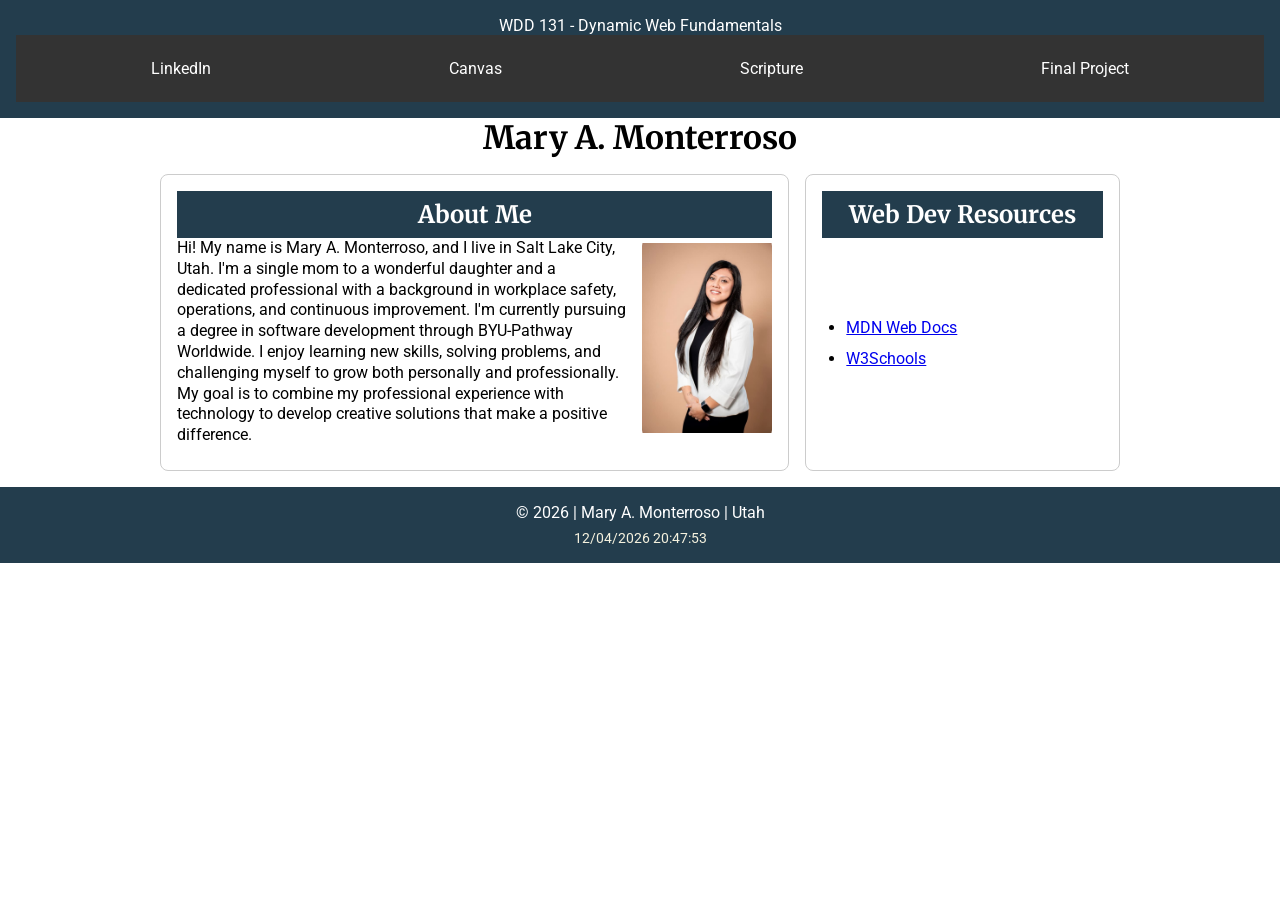
<file: index.html>
<!DOCTYPE html>
<html lang="en">

<head>
  <meta charset="UTF-8">
  <meta name="viewport" content="width=device-width, initial-scale=1.0">
  <title>WDD 131 - Dynamic Web Fundamentals - Mary Monterroso</title>
  <meta name="description"
    content="WDD 131 - Dynamic Web Fundamentals - Mary Monterroso - Intro, Web development resources">
  <meta name="author" content="Mary Monterroso">
  <link rel="stylesheet" href="styles/base.css">
  <script src="scripts/getdates.js" defer></script>
  <link rel="preconnect" href="https://fonts.googleapis.com">
  <link rel="preconnect" href="https://fonts.gstatic.com" crossorigin>
  <link href="https://fonts.googleapis.com/css2?family=Merriweather:wght@400;700&family=Roboto:wght@400;700&display=swap"
    rel="stylesheet">
</head>

<body>
  <header>
    <span id="course-title">WDD 131 - Dynamic Web Fundamentals</span>
    <nav class="navbar">
      <a href="https://www.linkedin.com/in/mary-monterroso-25245a95/">LinkedIn</a>
      <a href="https://byupw.instructure.com/">Canvas</a>
      <a href="https://www.churchofjesuschrist.org/study/scriptures">Scripture</a>
      <a href="#">Final Project</a>
    </nav>
  </header>

  <main>
    <h1>Mary A. Monterroso</h1>

    <section class="card">
      <h2>About Me</h2>
      <img src="images/mary-monterroso.jpg" alt="Portrait of Mary Monterroso">
      <p>Hi! My name is Mary A. Monterroso, and I live in Salt Lake City, Utah. I'm a single mom to a wonderful daughter
        and a
        dedicated professional with a background in workplace safety, operations, and continuous improvement. I'm
        currently
        pursuing a degree in software development through BYU-Pathway Worldwide. I enjoy learning new skills, solving
        problems,
        and challenging myself to grow both personally and professionally. My goal is to combine my professional
        experience with
        technology to develop creative solutions that make a positive difference.</p>
    </section>

    <section class="card">
      <h2>Web Dev Resources</h2>
      <ul>
        <li><a href="https://developer.mozilla.org/">MDN Web Docs</a></li>
        <li><a href="https://www.w3schools.com/">W3Schools</a></li>
      </ul>
    </section>
  </main>

  <footer class="footer">
    <p>© <span id="currentyear"></span> | Mary A. Monterroso | Utah</p>
    <p id="lastModified"></p>
  </footer>
</body>

</html>
</file>
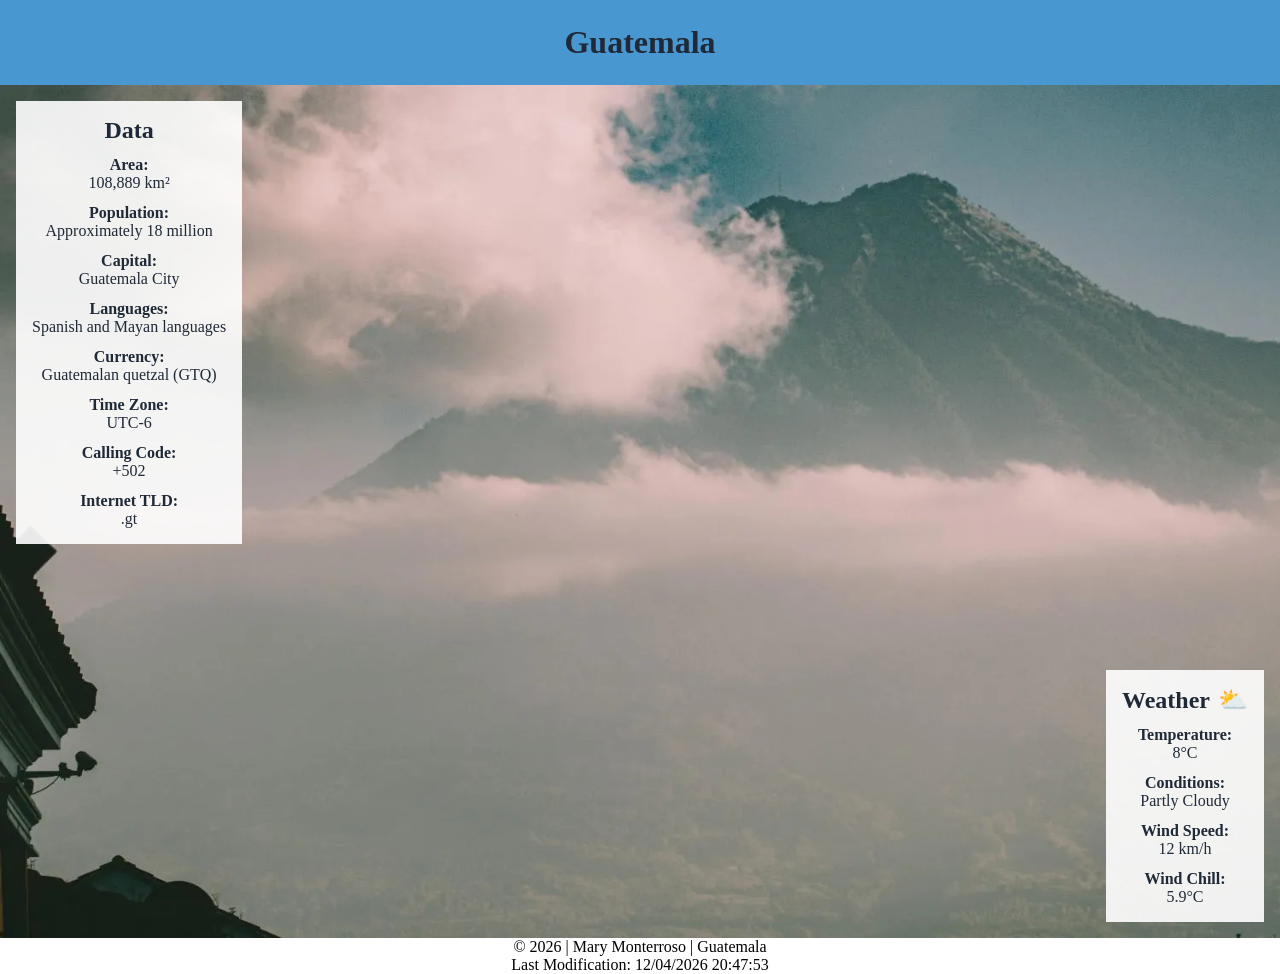
<file: place.html>
<!DOCTYPE html>
<html lang="en">
<head>
  <meta charset="UTF-8">
  <meta name="viewport" content="width=device-width, initial-scale=1.0">
  <title>Guatemala | WDD 131 Country Page</title>
  <meta name="description" content="Explore Guatemala's key statistics, rich culture, and weather information.">
  <meta name="author" content="Mary Monterroso">
  <link rel="stylesheet" href="styles/place.css">
  <script src="scripts/place.js" defer></script>
</head>
<body>
  <header>
    <h1>Guatemala</h1>
  </header>
  <main>
    <div class="hero">
      <picture>
        <source srcset="images/guatemala-large.webp" media="(min-width: 750px)">
        <img src="images/guatemala-small.webp" alt="Volcano rising above Antigua, Guatemala, surrounded by clouds." width="600" height="800">
      </picture>
    </div>
    <section class="country-data">
      <h2>Data</h2>
      <dl>
        <dt>Area:</dt>
        <dd>108,889 km²</dd>
        <dt>Population:</dt>
        <dd>Approximately 18 million</dd>
        <dt>Capital:</dt> 
        <dd>Guatemala City</dd>
        <dt>Languages:</dt>
        <dd>Spanish and Mayan languages</dd>
        <dt>Currency:</dt>
        <dd>Guatemalan quetzal (GTQ)</dd>
        <dt>Time Zone:</dt>
        <dd>UTC-6</dd>
        <dt>Calling Code:</dt>
        <dd>+502</dd>
        <dt>Internet TLD:</dt>
        <dd>.gt</dd>
      </dl>
    </section>
    <section class="weather">
      <h2>Weather</h2>
      <img src="images/weather.svg" alt="Partly cloudy weather icon" class="weather-icon" width="64" height="64">
      <dl>
        <dt>Temperature:</dt>
        <dd>8°C</dd>
        <dt>Conditions:</dt>
        <dd>Partly Cloudy</dd>
        <dt>Wind Speed:</dt>
        <dd>12 km/h</dd>
        <dt>Wind Chill:</dt>
        <dd id="wind-chill">N/A</dd>
      </dl>
    </section>
  </main>
  <footer>
  <p>© <span id="currentyear"></span> | Mary Monterroso | Guatemala</p>
  <p>Last Modification: <span id="lastModified"></span></p>
  </footer>
</body>
</html>
</file>
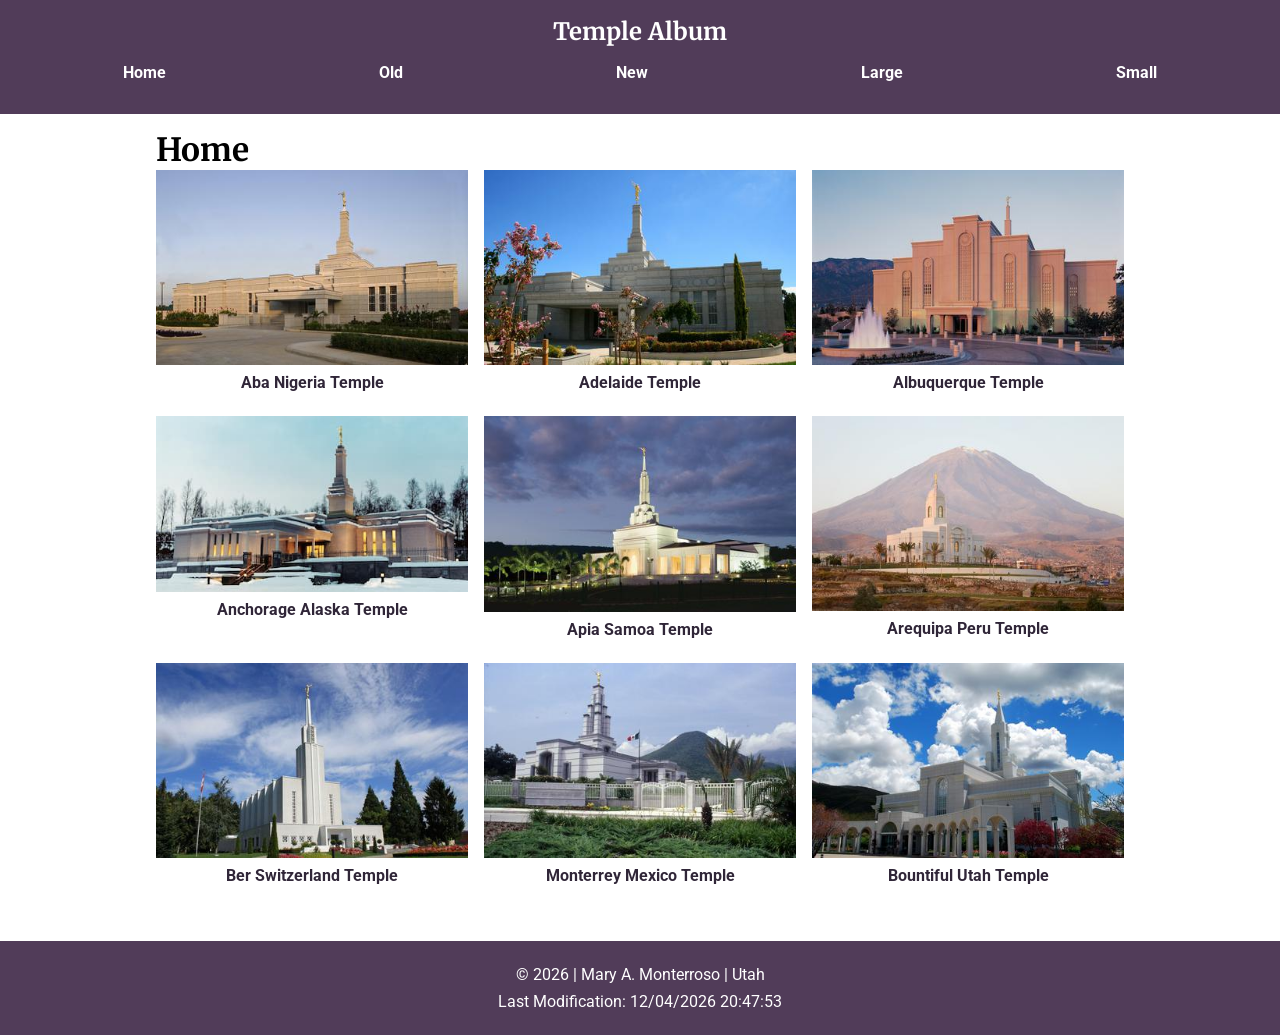
<file: temples.html>
<!DOCTYPE html>
<html lang="en">
<head>
  <meta charset="UTF-8">
  <meta name="viewport" content="width=device-width, initial-scale=1.0">
  <title>Temple Album | WDD 131</title>
  <meta name="description" content="A responsive photo album featuring temples of The Church of Jesus Christ of Latter-day Saints.">
  <meta name="author" content="Mary Monterroso">
  <link rel="preconnect" href="https://fonts.googleapis.com">
  <link rel="preconnect" href="https://fonts.gstatic.com" crossorigin>
  <link href="https://fonts.googleapis.com/css2?family=Merriweather:wght@400;700&family=Roboto:wght@400;700&display=swap"
    rel="stylesheet">
  <link rel="stylesheet" href="styles/temples.css">
  <link rel="stylesheet" href="styles/temples-large.css">
  <script src="scripts/temples.js" defer></script>
</head>
<body>
  <header>
    <span>Temple Album</span>

    <button id="menu" type="button" aria-label="Toggle navigation" aria-expanded="false" aria-controls="primary-navigation"></button>

    <nav id="primary-navigation">
      <a href="#">Home</a>
      <a href="#">Old</a>
      <a href="#">New</a>
      <a href="#">Large</a>
      <a href="#">Small</a>
    </nav>
  </header>
  <main>
    <h1>Home</h1>
    <div class="temple-grid">
      <figure>
        <img src="images/aba-nigeria-temple.jpg" alt="Aba Nigeria Temple in Abia State Nigeria during sunset">
        <figcaption>Aba Nigeria Temple</figcaption>
      </figure>
      <figure>
        <img src="images/adelaide-australia-temple.jpg" alt="Adelaide temple with a sunny blue sky">
        <figcaption>Adelaide Temple</figcaption>
      </figure>
      <figure>
        <img src="images/albuquerque-temple.jpg" alt="Albuquerque temple uring a sunset with a beautiful water fountain in front of the temple">
        <figcaption>Albuquerque Temple</figcaption>
      </figure>
      <figure>
        <img src="images/anchorage-temple.jpg" alt="Anchorage temple in Alaska surrounded with white snow">
        <figcaption>Anchorage Alaska Temple</figcaption>
      </figure>
      <figure>
        <img src="images/apia-samoa-temple.jpg" alt="Apia temple in Samoa during the last few minutes of a sunset with palm tress in front">
        <figcaption>Apia Samoa Temple</figcaption>
      </figure>
      <figure>
        <img src="images/arequipa-peru-temple.jpeg" alt="The Arequipa Peru temple with the El Misti volcano in the background">
        <figcaption>Arequipa Peru Temple</figcaption>
      </figure>
      <figure>
        <img src="images/ber-switzerland-temple.jpg" alt="The Ber Zwitzerland temple with a blue sky and white clouds over it surrounded with trees">
        <figcaption>Ber Switzerland Temple</figcaption>
      </figure>
      <figure>
        <img src="images/monterrey-mexico-temple.jpg" alt="Monterrey Mexico temple surrounded with greenery and a mountain in the background">
        <figcaption>Monterrey Mexico Temple</figcaption>
      </figure>
      <figure>
        <img src="images/bountiful-temple.jpg" alt="Bountiful temple with white fluffy clouds over it">
        <figcaption>Bountiful Utah Temple</figcaption>
      </figure>
    </div>
  </main>
  <footer class="footer">
    <p>© <span id="currentyear"></span> | Mary A. Monterroso | Utah</p>
    <p id="lastModified"></p>
  </footer>
</body>
</html>
</file>
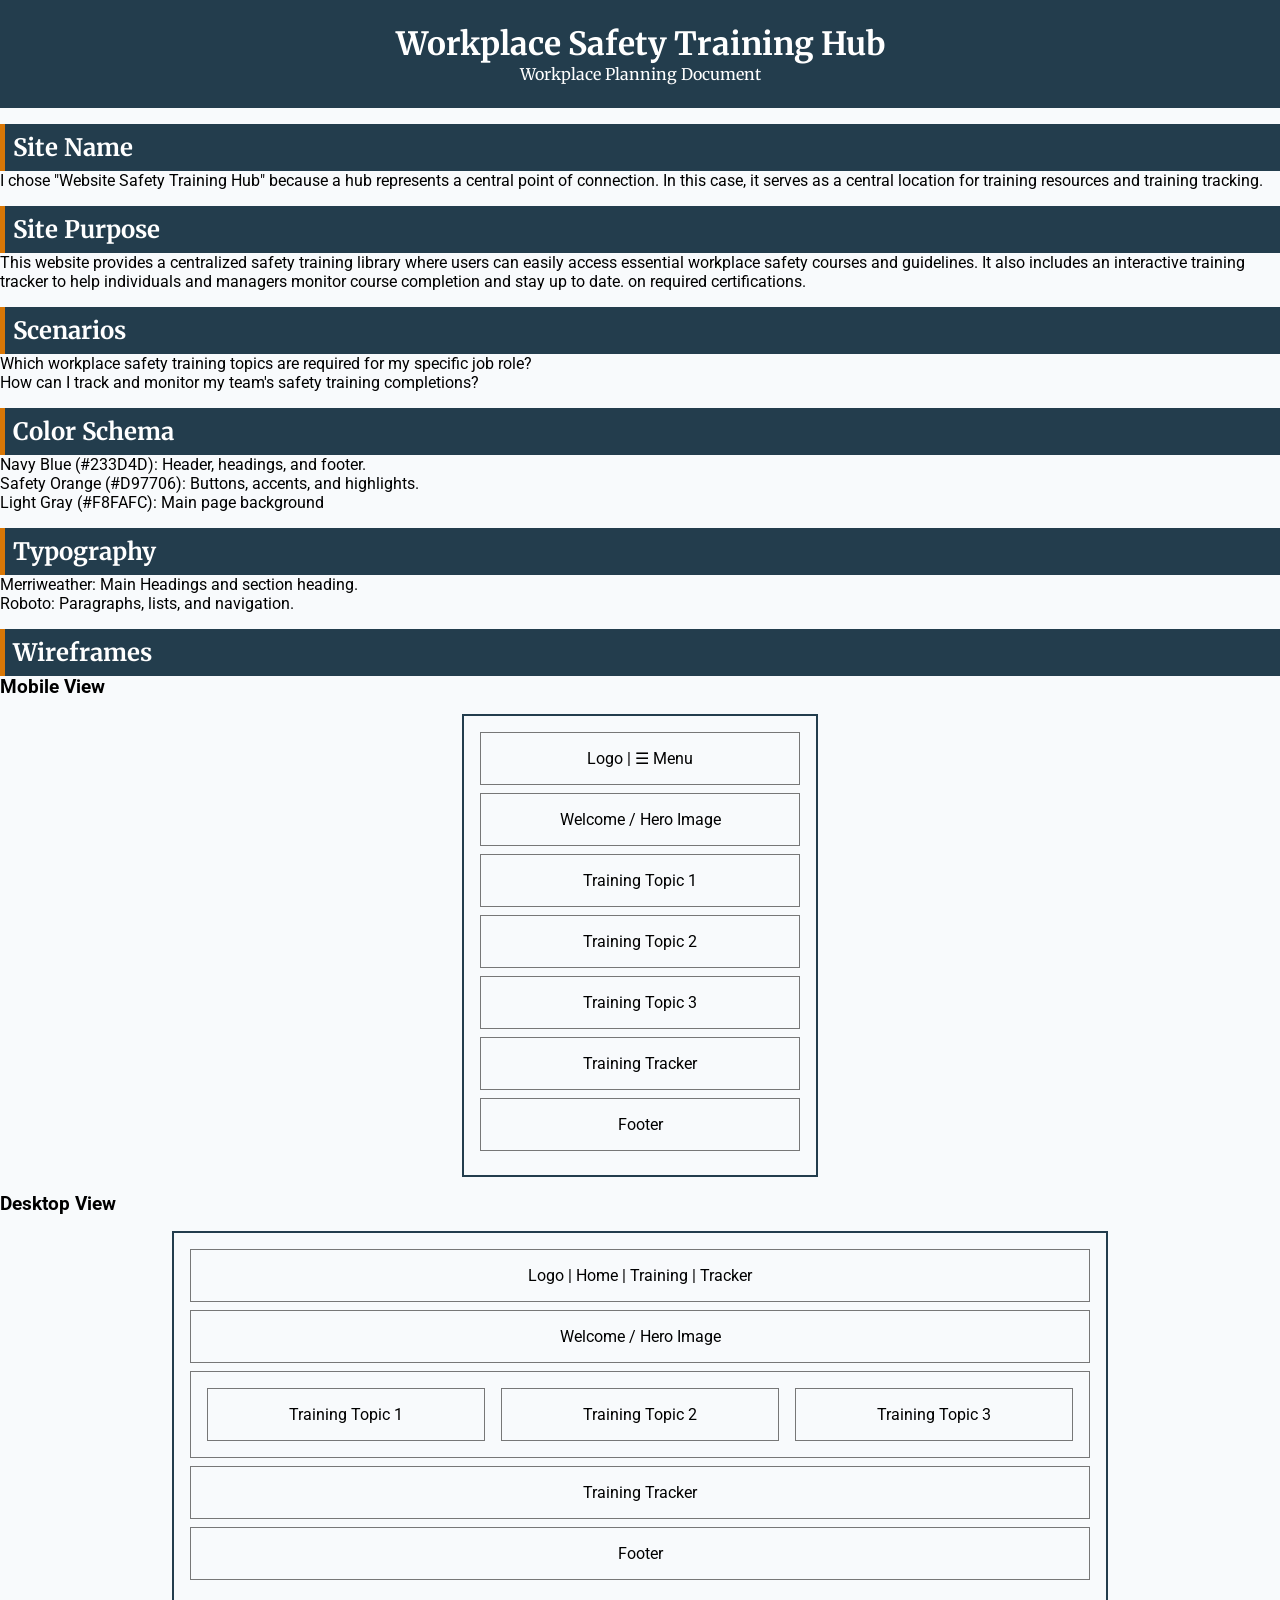
<file: project/siteplan.html>
<!DOCTYPE html>
<html lang="en">
<head>
  <meta charset="UTF-8">
  <meta name="viewport" content="width=device-width, initial-scale=1.0">
  <title>Workplace Safety Training Hub | Site Plan</title>
  <meta name="description" content="A one stop hub for training topics and resources for employees and managers.">
  <meta name="author" content="Mary Monterroso">
  <link rel="stylesheet" href="styles/siteplan.css">
  <link rel="preconnect" href="https://fonts.googleapis.com">
  <link rel="preconnect" href="https://fonts.gstatic.com" crossorigin>
  <link href="https://fonts.googleapis.com/css2?family=Merriweather:wght@400;700&family=Roboto:wght@400;700&display=swap"
    rel="stylesheet">
</head>
<body>
  <header>
    <h1>Workplace Safety Training Hub</h1>
    <p>Workplace Planning Document</p>
  </header>
  <main>
    <section>
      <h2>Site Name</h2>
      <p>I chose "Website Safety Training Hub" because a hub represents a central point of connection.
         In this case, it serves as a central location for training resources and training tracking.</p>
    </section>
    <section>
      <h2>Site Purpose</h2>
      <p>This website provides a centralized safety training library where users can easily
        access essential workplace safety courses and guidelines. It also includes an interactive
        training tracker to help individuals and managers monitor course completion and stay up to date.
        on required certifications.</p>
    </section>
    <section>
      <h2>Scenarios</h2>
      <ul>
        <li>Which workplace safety training topics are required for my specific job role?</li>
        <li>How can I track and monitor my team's safety training completions?</li>
      </ul>
    </section>
    <section>
      <h2>Color Schema</h2>
      <ul>
        <li>Navy Blue (#233D4D): Header, headings, and footer.</li>
        <li>Safety Orange (#D97706): Buttons, accents, and highlights.</li>
        <li>Light Gray (#F8FAFC): Main page background</li>
      </ul>
    </section>
    <section>
      <h2>Typography</h2>
      <ul>
        <li>Merriweather: Main Headings and section heading.</li>
        <li>Roboto: Paragraphs, lists, and navigation.</li>
      </ul>
    </section>
    <section>
      <h2>Wireframes</h2>
      <h3>Mobile View</h3>
      <div class="mobile-wireframe">
        <div class="wireframe-header">Logo | ☰ Menu</div>
        <div class="wireframe-hero">Welcome / Hero Image</div>
        <div class="wireframe-card">Training Topic 1</div>
        <div class="wireframe-card">Training Topic 2</div>
        <div class="wireframe-card">Training Topic 3</div>
        <div class="wireframe-tracker">Training Tracker</div>
        <div class="wireframe-footer">Footer</div>
      </div>
      <h3>Desktop View</h3>
      <div class="desktop-wireframe">
        <div class="wireframe-header">Logo | Home | Training | Tracker</div>
        <div class="wireframe-hero">Welcome / Hero Image</div>
      
        <div class="wireframe-cards">
          <div class="wireframe-card">Training Topic 1</div>
          <div class="wireframe-card">Training Topic 2</div>
          <div class="wireframe-card">Training Topic 3</div>
        </div>
      
        <div class="wireframe-tracker">Training Tracker</div>
        <div class="wireframe-footer">Footer</div>
      </div>
    </section>
  </main>
  <footer>

  </footer>
  
</body>
</html>
</file>
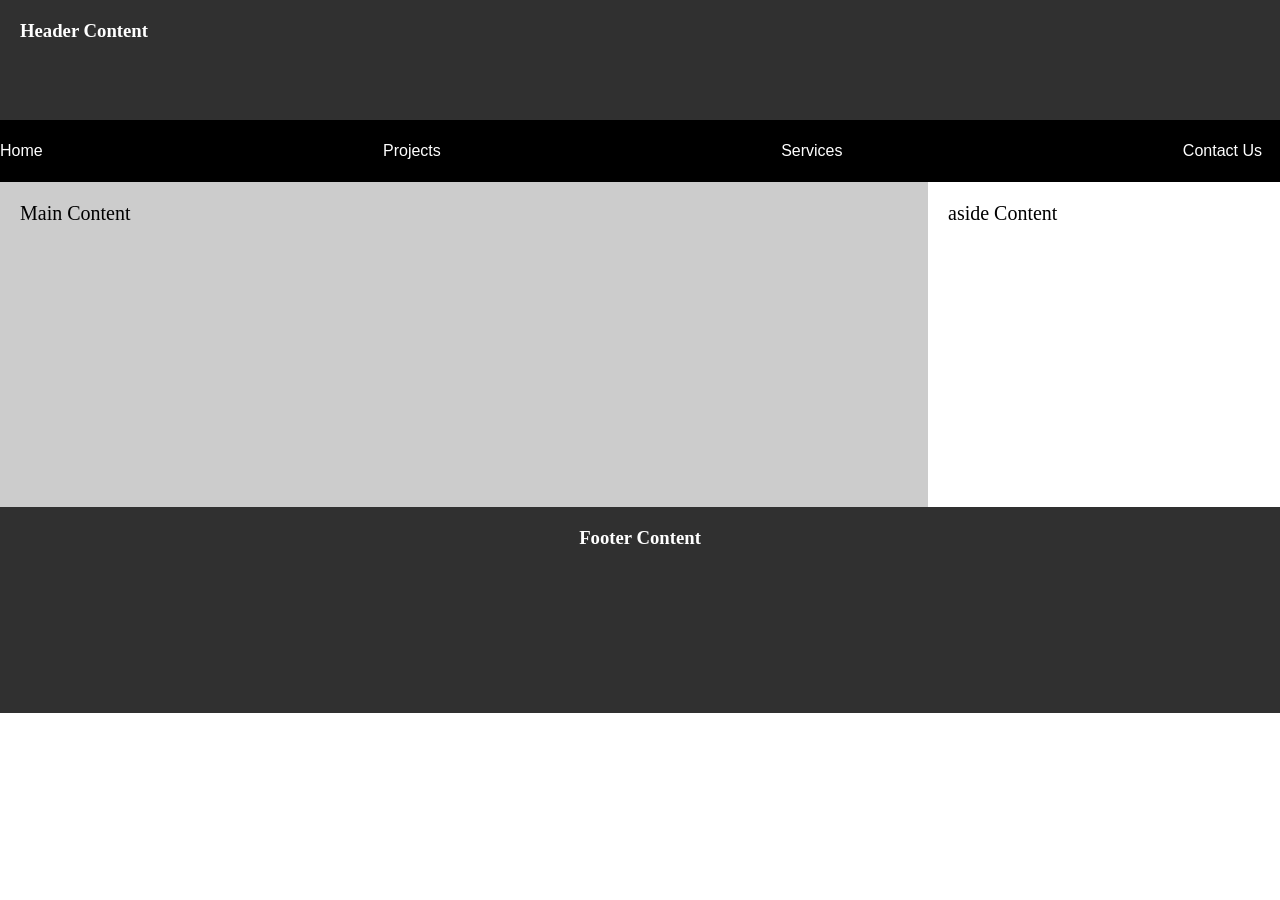
<file: week01/basic-layout.html>
<!DOCTYPE html>
<html lang="en">

<head>
  <meta charset="UTF-8">
  <meta name="viewport" content="width=device-width, initial-scale=1.0">
  <title>Mary Monterroso | WDD 131</title>
  <link rel="stylesheet" href="styles/layout.css">
</head>
<body>
  <header class="header">
    <h3>Header Content</h3>
  </header>
  <nav class="navbar">
    <a href="#">Home</a>
    <a href="#">Projects</a>
    <a href="#">Services</a>
    <a href="#">Contact Us</a>
  </nav>
  <div class="content">
    <main class="main-content">Main Content
    </main>
    <aside class="aside-content">aside Content</aside>
  </div>
  <footer class="footer">
    <h3>Footer Content</h3>
  </footer>
</body>

</html>
</file>
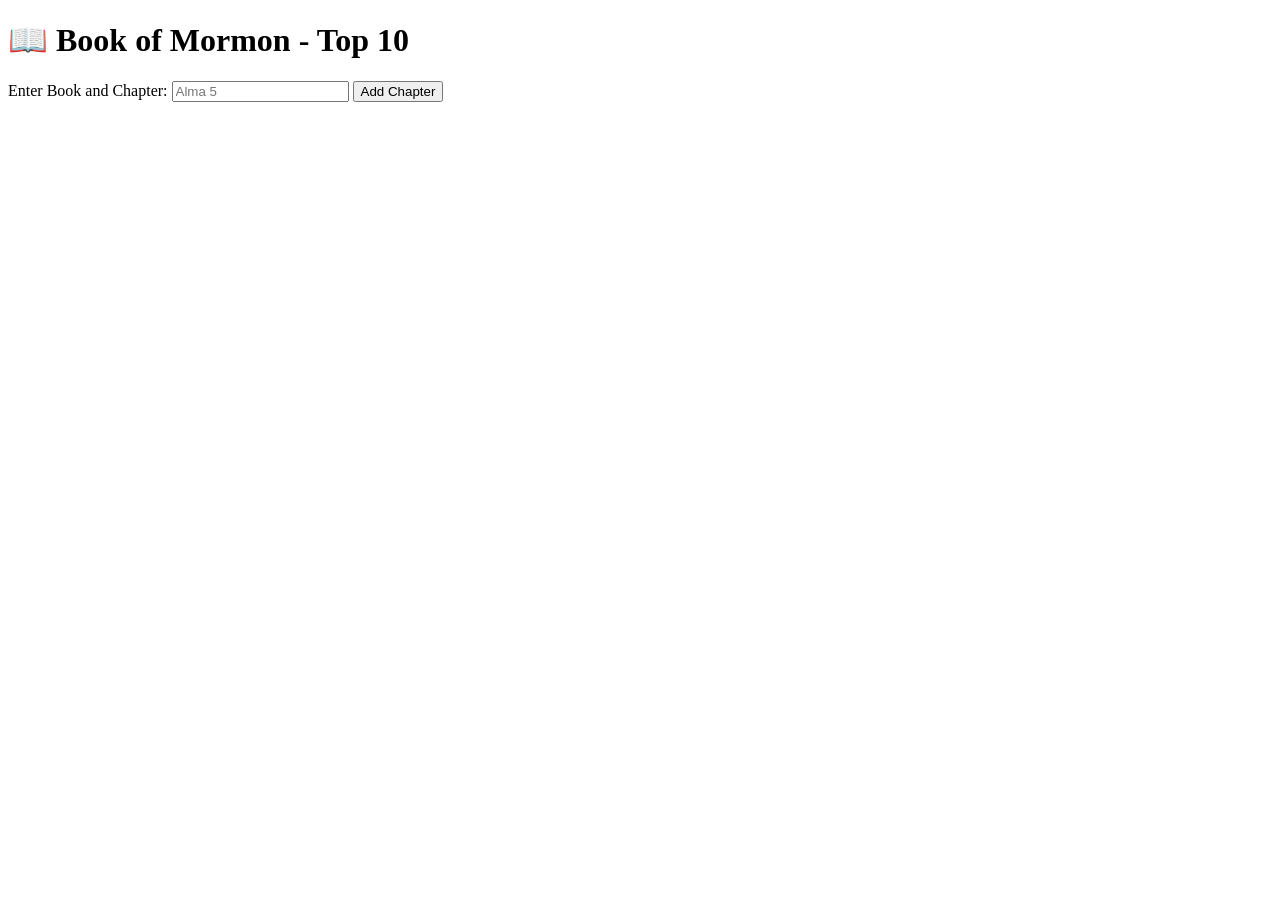
<file: week02/bom.html>
<!DOCTYPE html>
<html lang="en">

<head>
  <meta charset="UTF-8">
  <meta name="viewport" content="width=device-width, initial-scale=1.0">
  <title>Book of Mormon - Top 10</title>
  <script src="scripts/bom.js" defer></script>
</head>

<body>
  <h1>📖 Book of Mormon - Top 10</h1>
  <main>
    <label for="favchap">Enter Book and Chapter: </label>
    <input type="text" id="favchap" placeholder="Alma 5">
    <button type="submit">Add Chapter</button>
    <ul id="list"></ul>
  </main>
</body>

</html>
</file>
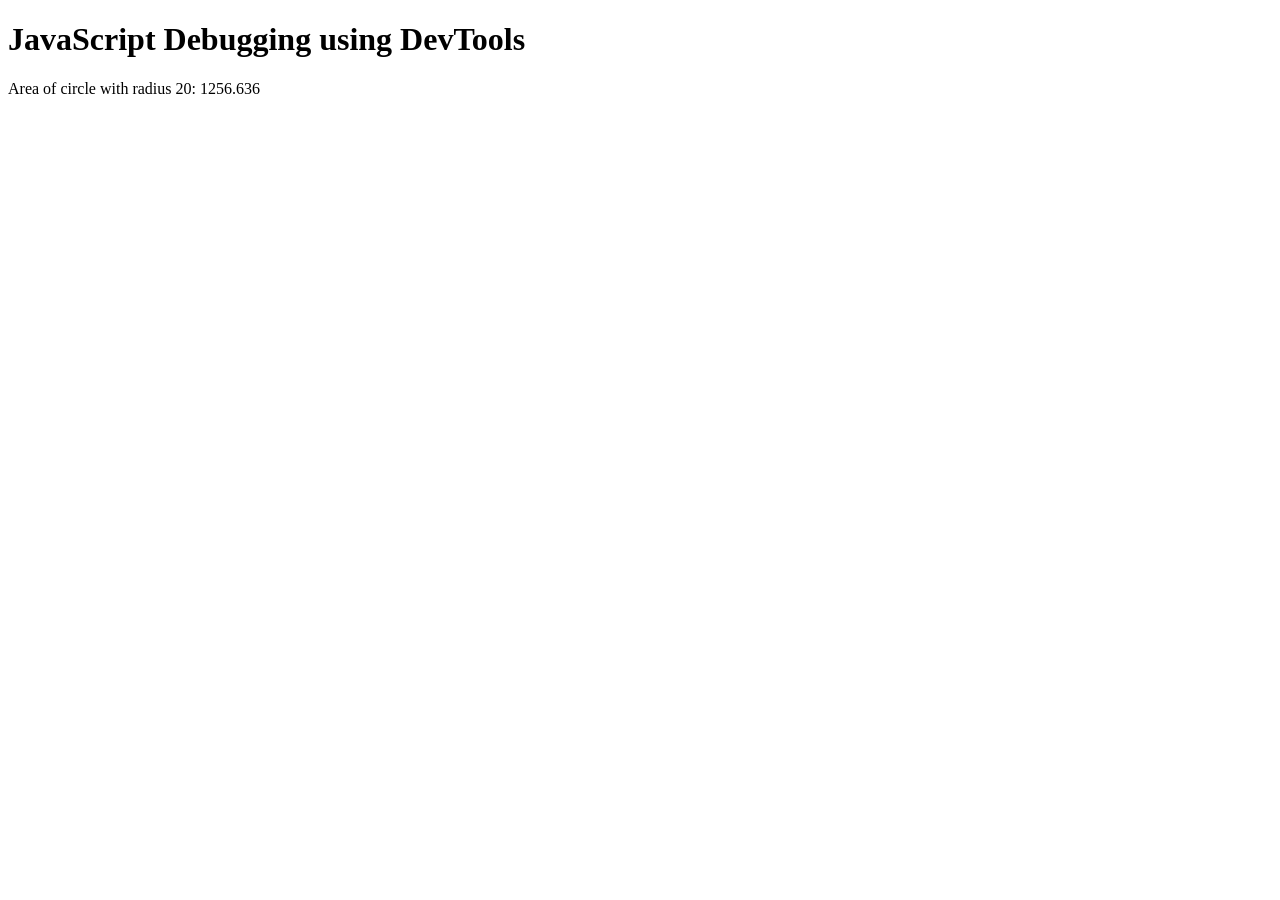
<file: week02/debugging.html>
<!DOCTYPE html>
<html lang="en">
<head>
  <meta charset="UTF-8">
  <meta name="viewport" content="width=device-width, initial-scale=1.0">
  <title>Debugging Activity</title>
  <script src="scripts/debugging.js" defer></script>
</head>
<body>
  <h1>JavaScript Debugging using DevTools</h1>
  <p>Area of circle with radius <span id="radius"></span>: <span id="area"></span></p>
</body>
</html>
</file>
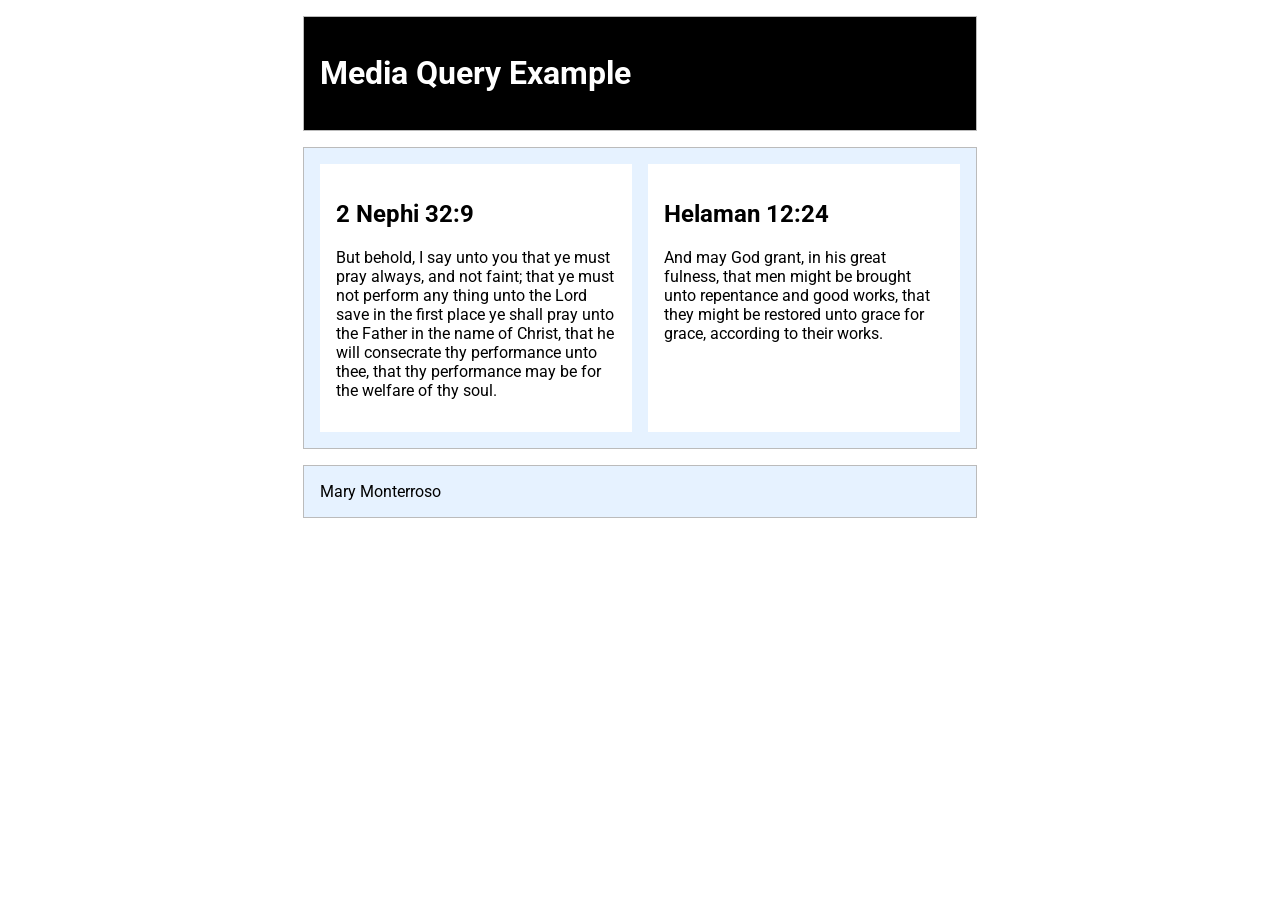
<file: week02/media-query.html>
<!DOCTYPE html>
<html lang="en">
<head>
  <meta charset="UTF-8">
  <meta name="viewport" content="width=device-width, initial-scale=1.0">
  <title>WDD 131 - Media Query Example</title>
  <meta name="description" content="Media query learning activity example page.">
  <meta name="author" content="Mary Monterroso">
  <link rel="preconnect" href="https://fonts.googleapis.com">
  <link rel="preconnect" href="https://fonts.gstatic.com" crossorigin>
  <link href="https://fonts.googleapis.com/css2?family=Roboto&display=swap" rel="stylesheet">
  <link rel="stylesheet" href="styles/media-query.css">
  <link rel="stylesheet" href="styles/media-query-large.css">
</head>
<body>
  <header>
    <h1>Media Query Example</h1>
  </header>
  <main>
    <section>
      <h2>2 Nephi 32:9</h2>
      <p>But behold, I say unto you that ye must pray always, and not faint; that ye must not perform any thing unto the Lord
      save in the first place ye shall pray unto the Father in the name of Christ, that he will consecrate thy performance
      unto thee, that thy performance may be for the welfare of thy soul.</p>
    </section>
    <section>
      <h2>Helaman 12:24</h2>
      <p>And may God grant, in his great fulness, that men might be brought unto repentance and good works, that they might be
      restored unto grace for grace, according to their works.</p>
    </section>
  </main>
  <footer>
    Mary Monterroso
  </footer>
  
</body>
</html>
</file>
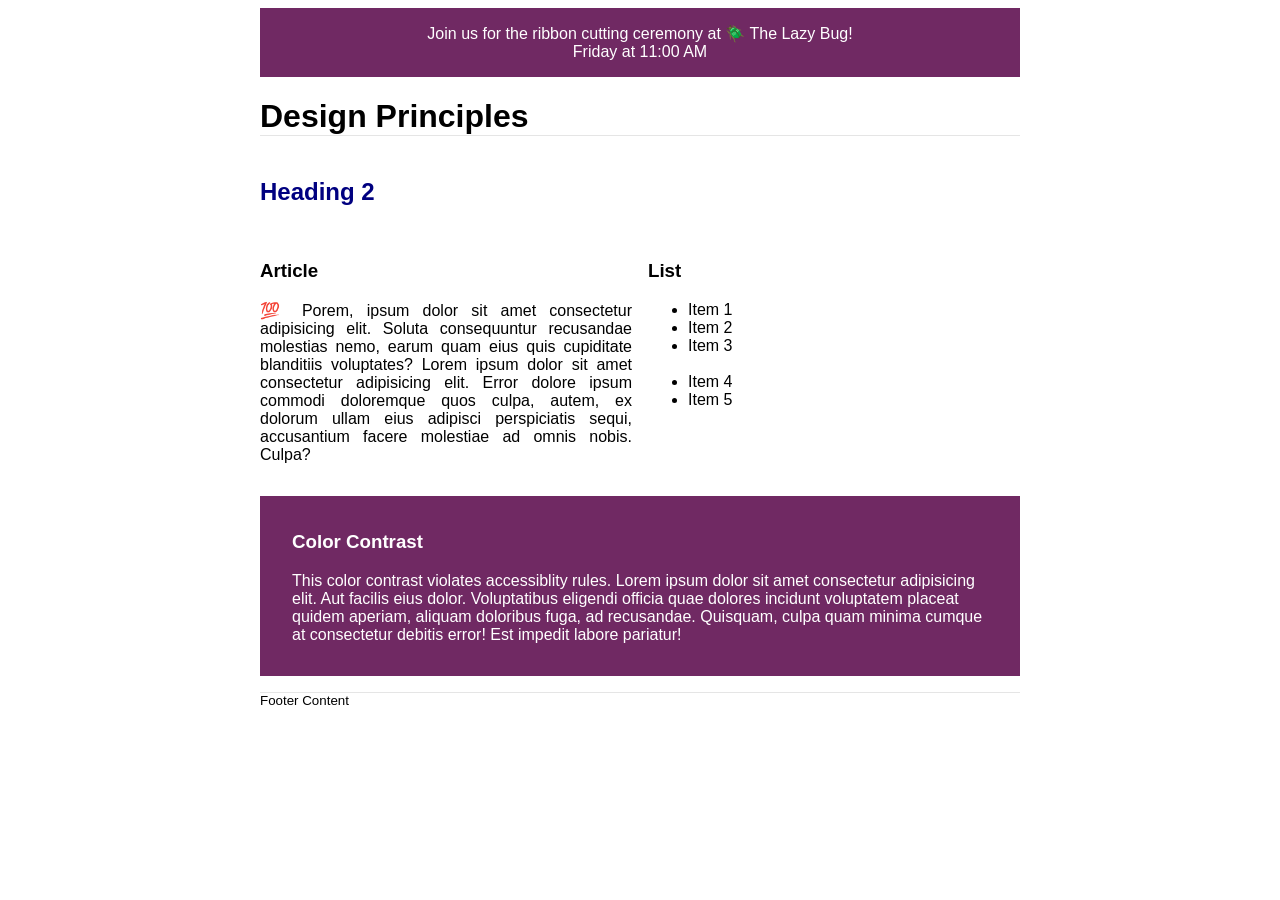
<file: week03/design.html>
<!DOCTYPE html>
<html lang="en">
<head>
  <meta charset="UTF-8">
  <meta name="viewport" content="width=device-width, initial-scale=1.0">
  <title>WDD 131 | Design Principles</title>
  <meta name="description" content="">
  <meta name="author" content="Mary Monterroso">
  <link rel="stylesheet" href="styles/design.css">
</head>
<body>
  <header>
    <div class="banner">Join us for the ribbon cutting ceremony at 🪲 The Lazy
      Bug!<br>Friday at 11:00 AM</div>
    <h1>Design Principles</h1>
  </header>
  <main>
    <h2>Heading 2</h2>
    <section>
      <h3>Article</h3>
      <article>
        <p>💯 Porem, ipsum dolor sit amet consectetur adipisicing elit. Soluta consequuntur recusandae molestias nemo,
          earum quam eius quis cupiditate blanditiis voluptates? Lorem ipsum dolor sit amet consectetur adipisicing elit.
          Error dolore ipsum commodi doloremque quos culpa, autem, ex dolorum ullam eius adipisci perspiciatis sequi,
          accusantium facere molestiae ad omnis nobis. Culpa?</p>
      </article>
    </section>
    <section>
      <h3>List</h3>
      <ul>
        <li>Item 1</li>
        <li>Item 2</li>
        <li>Item 3<br><br></li>
        <li>Item 4</li>
        <li>Item 5</li>
      </ul>
    </section>
    <div class="callout">
      <h3>Color Contrast</h3>
      <p>This color contrast violates accessiblity rules. Lorem ipsum dolor sit amet consectetur adipisicing elit. Aut
        facilis eius dolor. Voluptatibus eligendi officia quae dolores incidunt voluptatem placeat quidem aperiam, aliquam
        doloribus fuga, ad recusandae. Quisquam, culpa quam minima cumque at consectetur debitis error! Est impedit labore
        pariatur!</p>
    </div>
  </main>
  <footer>
    Footer Content
  </footer>
</body>
</html>
</file>
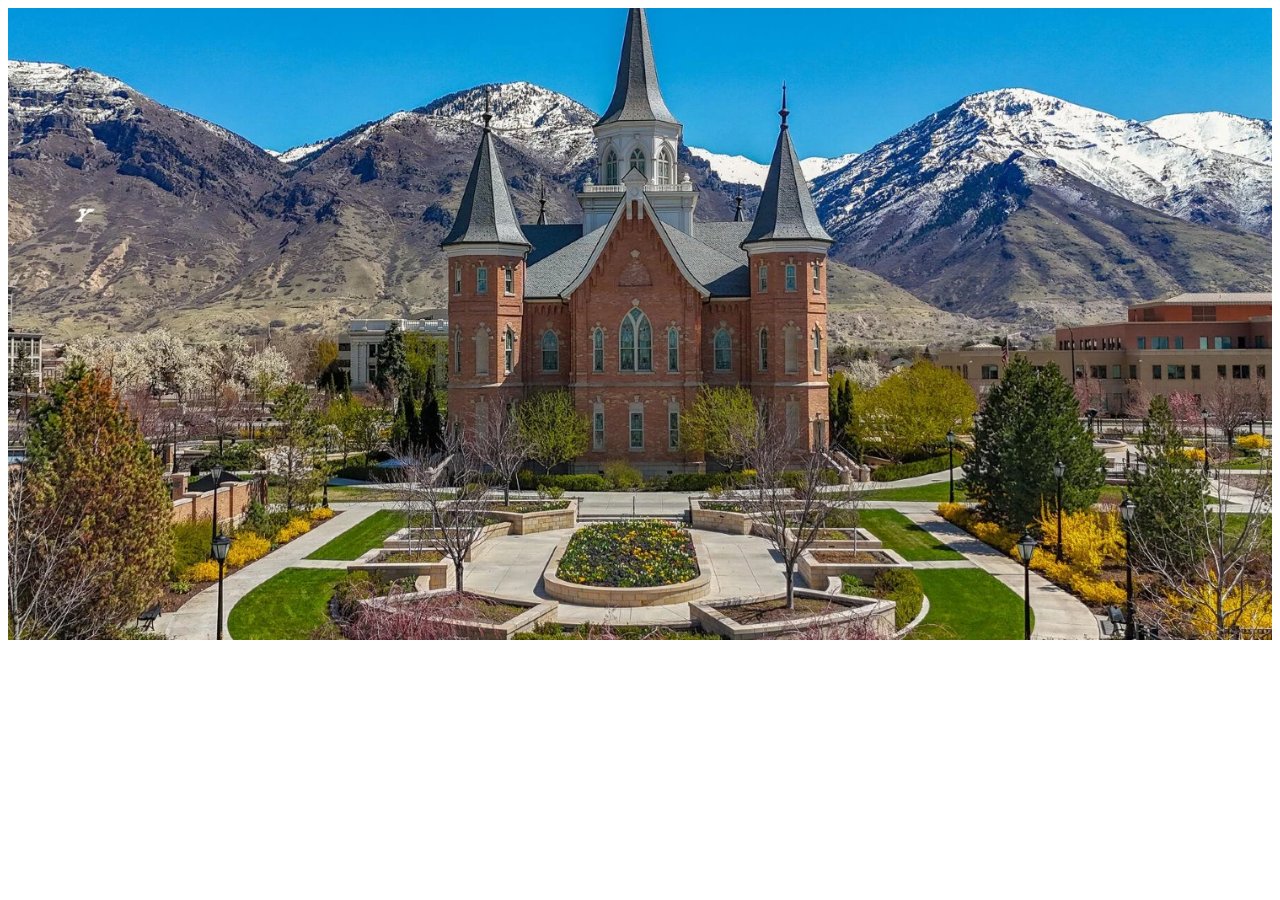
<file: week03/responsive-images.html>
<!DOCTYPE html>
<html lang="en">
<head>
  <meta charset="UTF-8">
  <meta name="viewport" content="width=device-width, initial-scale=1.0">
  <title>Responsive Images | WDD 131</title>
  <meta name="description" content="Responsive images practice using the picture and source elements.">
  <meta name="author" content="Mary Monterroso">
  <link rel="stylesheet" href="styles/responsive-images.css">
</head>
<body>
  <main>
    <div class="hero">
      <picture>
        <source srcset="images/hero-large.webp" media="(min-width: 1000px)">
        <source srcset="images/hero-medium.webp" media="(min-width: 500px)">
        <img src="images/hero-small.webp" alt="Provo City Center Temple in Provo,Utah." width="500" height="250">
      </picture>
    </div>
  </main>
</body>
</html>
</file>
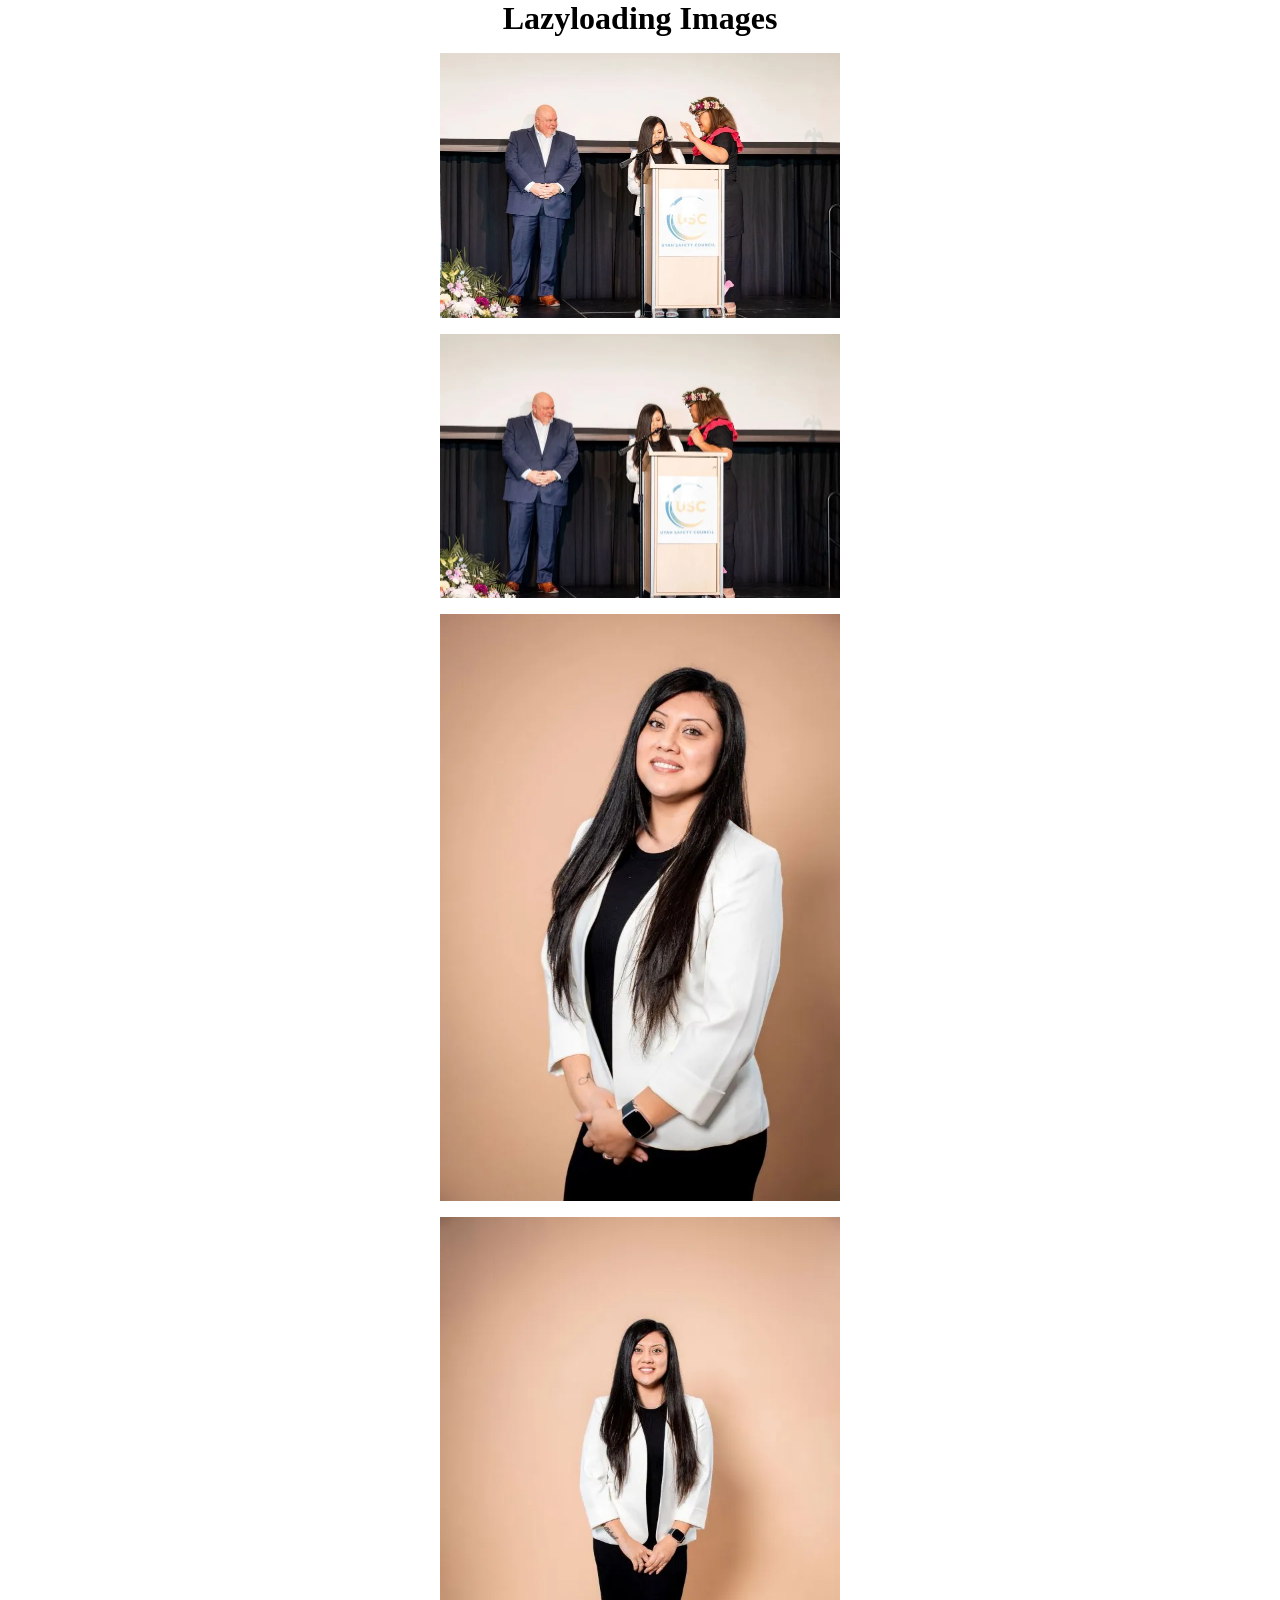
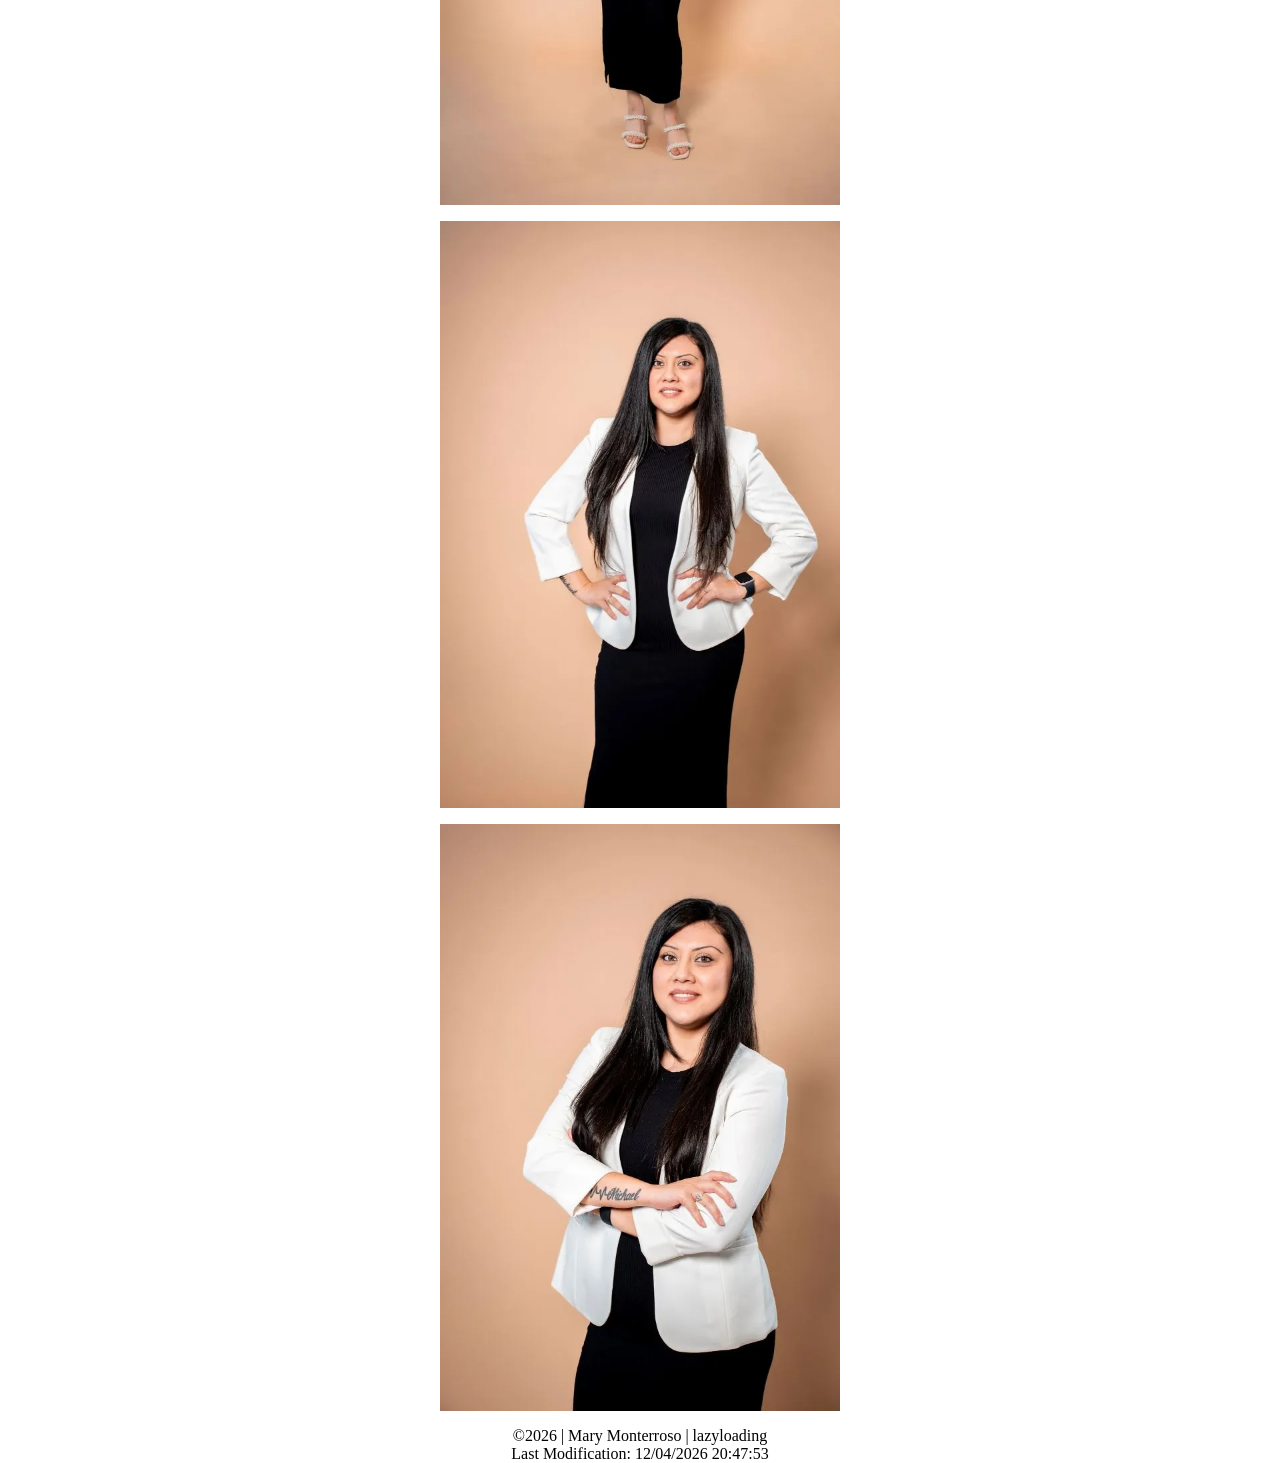
<file: week04/lazyload.html>
<!DOCTYPE html>
<html lang="en">
<head>
  <meta charset="UTF-8">
  <meta name="viewport" content="width=device-width, initial-scale=1.0">
  <title>Lazyloading Images</title>
  <meta name="description" content="A webpage with lazyloading images for WDD 131 week 4 learning activity">
  <meta name="author" content="Mary Monterroso">
  <link rel="stylesheet" href="styles/lazyload.css">
  <script src="scripts/lazyload.js" defer></script>
</head>
<body>
  <main>
    <h1>Lazyloading Images</h1>
    <img src="images/img0767.webp" alt="A picture of a woman adjusting the mic for a speaker" loading="lazy" width="400" height="600">
    <img src="images/img0768.webp" alt="A woman discussing with another woman preparing for a speech" loading="lazy" width="400" height="600">
    <img src="images/img9817.webp" alt="A side view portrait of Mary Monterroso hands crossed in front" loading="lazy" width="400" height="600">
    <img src="images/img9818.webp" alt="A front facing full body portrait of Mary Monterroso" loading="lazy" width="400" height="600">
    <img src="images/img9819.webp" alt="A forward facing with hands on hip portrait of Mary Monterroso" loading="lazy" width="400" height="600">
    <img src="images/img9820.webp" alt="A side view with arms crossed in front portrait of Mary Monterroso" loading="lazy" width="400" height="600">
  </main>
  <footer>
    <p>©<span id="currentyear"></span> | Mary Monterroso | lazyloading</p>
    <p id="lastModified"></p>
  </footer>
</body>
</html>
</file>
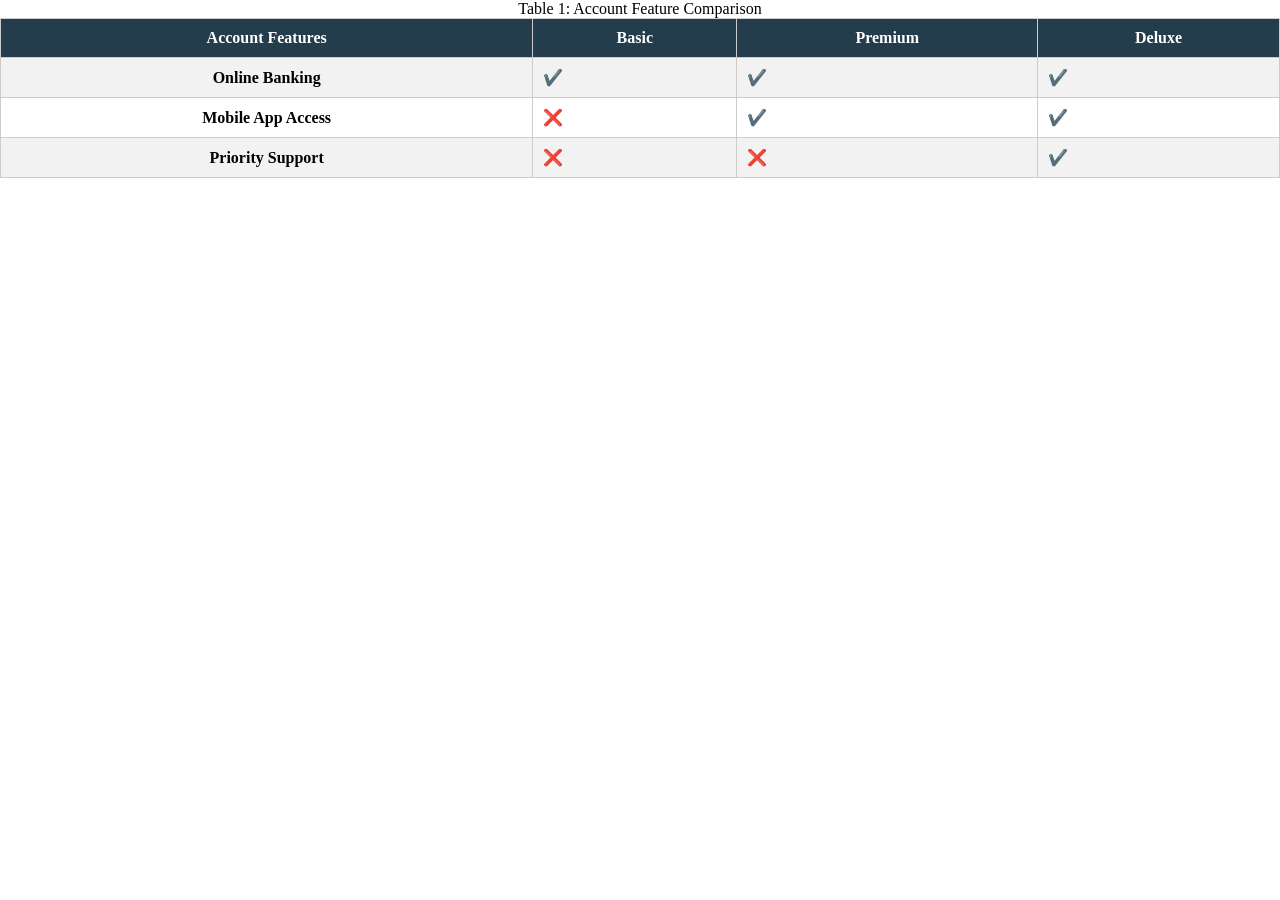
<file: week04/practice-assignments/tablebuild.html>
<!DOCTYPE html>
<html lang="en">
<head>
  <meta charset="UTF-8">
  <meta name="viewport" content="width=device-width, initial-scale=1.0">
  <title>HTML Tables</title>
  <meta name="description" content="HTML table practice for WDD 131">
  <meta name="author" content="Mary Monterroso">
  <link rel="stylesheet" href="styles/html-tables.css">
</head>
<body>
  <table>
    <caption>Table 1: Account Feature Comparison</caption>
    <thead>
      <tr>
        <th>Account Features</th>
        <th>Basic</th>
        <th>Premium</th>
        <th>Deluxe</th>
      </tr>
    </thead>
    <tbody>
      <tr>
        <th scope="row">Online Banking</th>
        <td>✔️</td>
        <td>✔️</td>
        <td>✔️</td>
      </tr>
      <tr>
        <th scope="row">Mobile App Access</th>
        <td>❌</td>
        <td>✔️</td>
        <td>✔️</td>
      </tr>
      <tr>
        <th scope="row">Priority Support</th>
        <td>❌</td>
        <td>❌</td>
        <td>✔️</td>
      </tr>
    </tbody>
  </table>
</body>
</html>
</file>
<file: styles/base.css>
/* Universal selector*/
* {
  margin: 0;
  padding: 0;
  box-sizing: border-box;
}

/*Header*/
header {
  background-color: #233d4d;
  color: white;
  padding: 1rem;
}

/* page text font */
body {
  font-family: "Roboto", Arial, sans-serif;
}

/* Headings Font Style */
h1, h2 {
  font-family: "Merriweather", Georgia, serif;
}

/*Course title*/
#course-title {
  display: block;
  text-align: center;
}

/*Navigation*/
.navbar {
  display: flex;
  justify-content: space-around;
  background-color: #333333;
  padding: 1rem;
}


/* Nav Links */
.navbar a {
  color: white;
  text-decoration: none;
  padding: 0.5rem 1rem;
  border-radius: 4px;
}


/* Nav Hover */
.navbar a:hover {
  background-color: #f4f1de;
  color: #233d4d;
}

/* Main content */
main {
  max-width: 960px;
  margin: 0 auto;
  display: grid;
  grid-template-columns: 2fr 1fr;
  gap: 1rem;
}

main h1 {
  text-align: center;
  grid-column: 1 / 3;
}

/* Cards */
.card {
  border: 1px solid #ccc;
  padding: 1rem;
  border-radius: 8px;
}

.card p {
  line-height: 1.3;
}

/* Card heading */
.card h2 {
  background-color: #233d4d;
  color: white;
  text-align: center;
  padding: 0.5rem;
}

/* image */
.card img {
  width: 130px;
  height: 200px;
  object-fit: contain;
  border-radius: 8px;
  float: right;
  margin: 0 0 1rem 1rem;
}

/* Dev resources */
.card ul {
  padding-top: 5rem;
  padding-left: 1.5rem;
}

.card li {
  margin-bottom: 0.75rem;
}

/* Footer */
footer {
  background-color: #233d4d;
  color: white;
  text-align: center;
  padding: 1rem;
  margin-top: 1rem;
}

/* Last modified date */
#lastModified {
  color: #f4f1de;
  font-size: 0.9rem;
  margin-top: 0.5rem;
}
</file>
<file: styles/place.css>
:root {
  --primary-color: #4997d0;
  --secondary-color: #ffffff;
  --text-color: #1f2937;
}

* {
  margin: 0;
  padding: 0;
}

header {
  background-color: var(--primary-color);
  color: var(--text-color);
  text-align: center;
  padding: 1.5rem;
}

main {
  position: relative;
}

.hero img {
  width: 100%;
  height: auto;
  display: block;
}

.country-data, .weather {
  padding: 1rem;
  background-color: var(--secondary-color);
  color: var(--text-color);
  text-align: center;
}

.country-data dt, .weather dt {
  font-weight: bold;
  margin-top: 0.75rem;
}


.weather-icon {
  display: block;
  margin: 0 auto;
}

@media screen and (min-width: 750px) {
  .country-data {
    position: absolute;
    top: 1rem;
    left: 1rem;
  }

  .weather {
    position: absolute;
    bottom: 1rem;
    right: 1rem;
  }

  .country-data, .weather {
    background-color: rgba(255, 255, 255, 0.9);
  }

  .weather-icon {
    display: none;
  }

  .weather h2::after {
    content: "⛅";
    margin-left: 0.5rem;
  }
}

footer {
  text-align: center;
}
</file>
<file: styles/temples.css>
:root {
  --body-font: "Merriweather", Georgia, serif;
}

/*CSS Reset*/
* {
  margin: 0;
  padding: 0;
  box-sizing: border-box;
}

/* Text font */
body {
  font-family: "Roboto", Arial, sans-serif;
}

h1, h2 {
  font-family: var(--body-font);
}

/* Temple Album Header */
header {
  /*position: relative;*/
  background-color: #513C59;
  color: #ffffff;
  padding: 1rem;
}

header span {
  display: block;
  font-family: var(--body-font);
  font-size: 1.5rem;
  font-weight: 700;
  text-align: center;
}

/* Hamburger menu */
#menu {
  display: block;
  position: absolute;
  top: 1rem;
  right: 1rem;
  font-size: 1.5rem;
  background: none;
  border: none;
  color: #ffffff;
  cursor: pointer;
}

#menu::before {
  content: "☰";
}

#menu.open::before {
  content: "✖";
}
/* Navigation */
nav {
  display: flex;
  flex-direction: column;
}

nav a {
  color: #ffffff;
  text-decoration: none;
  padding: 1rem;
  text-align: center;
  font-weight: 700;
  display: none;
}

nav a:hover {
  background-color: #F5EFF7;
  color: #302638;
}

nav.open a {
  display: block;
}

/* Main content */
main {
  max-width: 1000px;
  margin: 0 auto;
  padding: 1rem;
}

.temple-grid {
  display: grid;
  grid-template-columns: 1fr;
  gap: 1rem;
}

.temple-grid img {
  display: block;
  width: 100%;
  height: auto;
}

.temple-grid figcaption {
  text-align: center;
  padding: 0.5rem;
  color: #302638;
  font-weight: 700;
}

/* Footer */
.footer {
  background-color: #513C59;
  color: #ffffff;
  text-align: center;
  padding: 1rem;
  margin-top: 2rem;
}

.footer p {
  margin: 0.5rem 0;
}
</file>
<file: styles/temples-large.css>
/* Larger screens */

@media screen and (min-width: 640px) {
  #menu {
    display: none;
  }

  nav a {
    display: block;
  }

  nav {
    flex-direction: row;
    justify-content: space-around;
  }

  .temple-grid {
    grid-template-columns: repeat(3, 1fr);
  }
}
</file>
<file: project/styles/siteplan.css>
:root {
  --primary-color: #233D4D;
  --accent-color: #D97706;
  --primary-font: "Merriweather", Georgia, serif;
  --body-font: "Roboto", Arial, sans-serif;
}

* {
  margin: 0;
  padding: 0;
}

body {
  background-color: #F8FAFC;
  font-family: var(--body-font);
}

header {
  background-color: var(--primary-color);
  font-family: var(--primary-font);
  color: white;
  padding: 1.5rem;
  text-align: center;
}

h2 {
  background-color: var(--primary-color);
  color: white;
  margin-top: 1rem;
  padding: 0.5rem;
  border-left: 5px solid var(--accent-color);
}

h1, h2 {
  font-family: var(--primary-font);
}

/* Wireframe */
.mobile-wireframe {
  max-width: 320px;
  margin: 1rem auto;
  padding: 1rem;
  border: 2px solid var(--primary-color);
}

.mobile-wireframe div {
  border: 1px solid #777;
  padding: 1rem;
  margin-bottom: 0.5rem;
  text-align: center;
}

.desktop-wireframe {
  max-width: 900px;
  margin: 1rem auto;
  padding: 1rem;
  border: 2px solid var(--primary-color);
}

.desktop-wireframe > div {
  border: 1px solid #777;
  padding: 1rem;
  margin-bottom: 0.5rem;
  text-align: center;
}

.wireframe-cards {
  display: grid;
  grid-template-columns: repeat(3, 1fr);
  gap: 1rem;
}

.desktop-wireframe .wireframe-card {
  border: 1px solid #777;
  padding: 1rem;
  text-align: center;
}
</file>
<file: week01/styles/layout.css>
* {
  margin: 0;
  padding: 0;
  box-sizing: border-box;
}

body {
  width: 100%;
  font-family: Arial, sans-serif;
}

/* Header */
.header{
  height: 120px;
  background-color: #303030;
  color: white;
  padding: 20px;
  font-family: 'Times New Roman', Times, serif;
}

/* Navbar */
.navbar{
  height: 62px;
  background-color: #000;
  display: flex;
  justify-content: space-between;
  align-items: center;
}

.navbar a{
  color: white;
  text-decoration: none;
  margin-right: 18px;
}

/* Main Content and aside */
.content{
  display: flex;
  min-height: 325px;
}

.main-content{
  width: 72.5%;
  background-color: #ccc;
  padding: 20px;
  font-family: 'Times New Roman', Times, serif;
  font-size: 20px ;
}

.aside-content{
  width: 27.5%;
  background-color: #fff;
  padding: 20px;
  font-family: 'Times New Roman', Times, serif;
  font-size: 20px;
}

/* Footer */
.footer{
  min-height: 206px;
  background-color: #303030;
  color: white;
  text-align: center;
  padding: 20px;
  font-family: 'Times New Roman', Times, serif;
}
</file>
<file: week02/styles/media-query.css>
/* Main font */

body {
  font-family: 'Roboto', sans-serif;
}

header, main, footer {
  max-width: 640px;
  margin: 1rem auto;
  border: 1px solid #bbb;
  padding: 1rem;
  background-color: #e6f2ff;
}

main {
  display: grid;
  grid-template-columns: 1fr;
  gap: 1rem;
}

section {
  padding: 1rem;
  background-color: #fff;
}
</file>
<file: week02/styles/media-query-large.css>
@media screen and (min-width: 500px) {
  header {
    background-color: #000;
    color: #fff;
  }

  main {
    grid-template-columns: 1fr 1fr;
  }
}
</file>
<file: week03/styles/design.css>
body {
  font-family: Roboto, helvetica, sans-serif;
}

header,
main,
footer {
  max-width: 760px;
  margin: 0 auto;
}

.banner {
  padding: 1rem;
  color: #ffffff;
  background-color: #702963;
  text-align: center;
}

h1 {
  border-bottom: 1px solid rgba(0, 0, 0, 0.1);
}

main {
  display: grid;
  grid-template-columns: 1fr 1fr;
    gap: 1rem;
}

main h2 {
  grid-column: 1 / 3;
}

h2 {
  color: navy;
  text-align: left;
}

article p {
  text-align: justify;
}


.callout {
  grid-column: 1 / 3;
  padding: 1rem 2rem;
  color: #ffffff;
  background-color: #702963;
}

footer {
  margin-top: 1rem;
  border-top: 1px solid rgba(0, 0, 0, 0.1);
  font-size: smaller;
  text-align: left;
}
</file>
<file: week03/styles/responsive-images.css>
.hero img {
  width: 100%;
  height: auto;
}
</file>
<file: week04/styles/lazyload.css>
* {
  margin: 0;
  padding: 0;
}

h1 {
  text-align: center;
}

main img {
  display: block;
  margin: 1rem auto;
  max-width: 100%;
  height: auto;
  animation: fadeFromBlack 1.5s ease-out;
}

@keyframes fadeFromBlack {
  0% {
    opacity: 0;
    filter: brightness(0);
  }

  100% {
    opacity: 1;
    filter: brightness(1);
  }
}

footer {
  text-align: center;
}
</file>
<file: week04/practice-assignments/styles/html-tables.css>
* {
  margin:  0;
  padding: 0;
}

table {
  border-collapse: collapse;
  width: 100%;
}

th, td {
  border: 1px solid #ccc;
  padding: 10px;
}

thead th {
  background-color: #233d4d;
  color: white;
}

tbody tr:nth-child(odd) {
  background-color: #f2f2f2;
}
</file>
